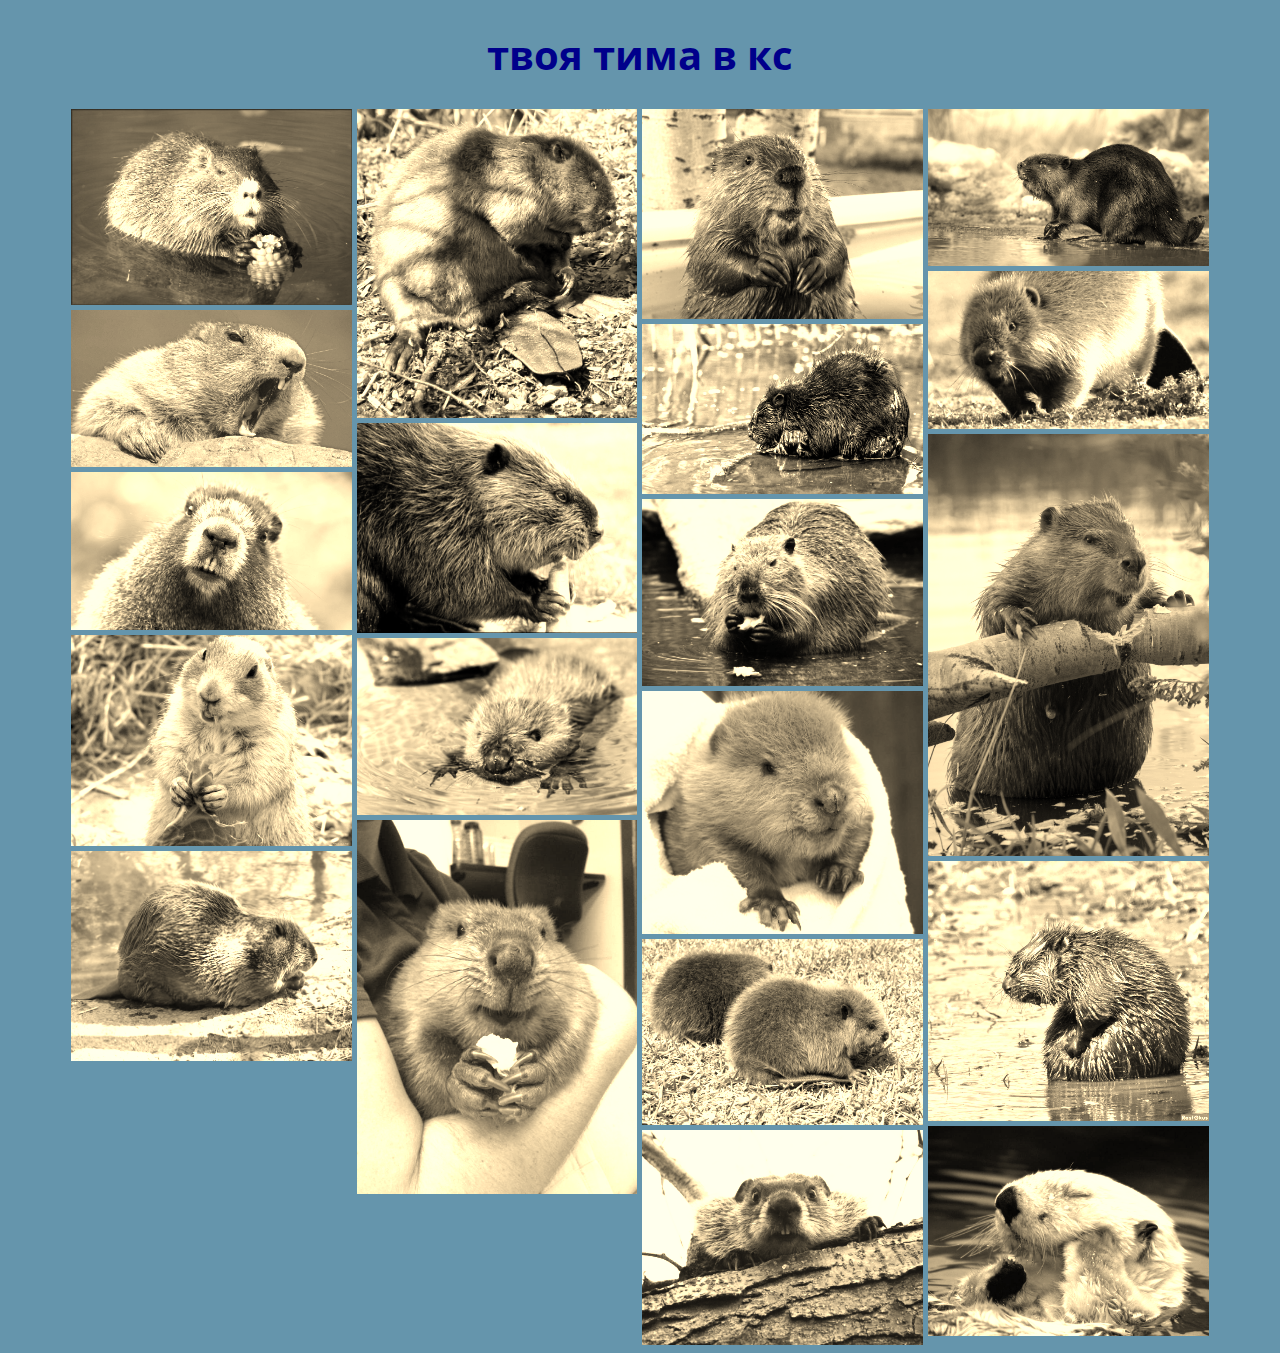
<file: модуль 2.1 паша/index.html>
<!DOCTYPE html>
<html lang="en">
<head>
	<meta charset="UTF-8">
	<meta name="viewport" content="width=device-width, initial-scale=1.0">
	<title>Gallery</title>
	<link rel="stylesheet" href="css/main.css">
	<link rel="preconnect" href="https://fonts.googleapis.com">
<link rel="preconnect" href="https://fonts.gstatic.com" crossorigin>
<link href="https://fonts.googleapis.com/css2?family=Alumni+Sans+Collegiate+One&family=Balsamiq+Sans&family=Open+Sans:wght@300&display=swap" rel="stylesheet">
</head>
<body>
<main class="main">
	<a href="tvoy tima v cs.html">	<h1 class="heading">твоя тима в кс</h1></a>
	<div class="img-box">
		<a href="img/img1.jpg" class="image"><img src="img/img1.jpg" alt="" class="image"></a>
		<a href="img/img2.jpg" class="image"><img src="img/img2.jpg" alt="" class="image"></a>
		<a href="img/img4.jpg" class="image"><img src="img/img4.jpg" alt="" class="image"></a>
		<a href="img/img5.jpg" class="image"><img src="img/img5.jpg" alt="" class="image"></a>
		<a href="img/img6.jpg" class="image"><img src="img/img6.jpg" alt="" class="image"></a>
		<a href="img/img7.jpg" class="image"><img src="img/img7.jpg" alt="" class="image"></a>
		<a href="img/img8.jpg" class="image"><img src="img/img8.jpg" alt="" class="image"></a>
		<a href="img/img9.jpg" class="image"><img src="img/img9.jpg" alt="" class="image"></a>
		<a href="img/img10.jpg" class="image"><img src="img/img10.jpg" alt="" class="image"></a>
		<a href="img/img11.jpg" class="image"><img src="img/img11.jpg" alt="" class="image"></a>
		<a href="img/img12.jpg" class="image"><img src="img/img12.jpg" alt="" class="image"></a>
		<a href="img/img13.jpg" class="image"><img src="img/img13.jpg" alt="" class="image"></a>
		<a href="img/img14.jpg" class="image"><img src="img/img14.jpg" alt="" class="image"></a>
		<a href="img/img15.jpg" class="image"><img src="img/img15.jpg" alt="" class="image"></a>
		<a href="img/img16.jpg" class="image"><img src="img/img16.jpg" alt="" class="image"></a>
		<a href="img/img17.jpg" class="image"><img src="img/img17.jpg" alt="" class="image"></a>
		<a href="img/img18.jpg" class="image"><img src="img/img18.jpg" alt="" class="image"></a>
		<a href="img/img19.jpg" class="image"><img src="img/img19.jpg" alt="" class="image"></a>
		<a href="img/img20.jpg" class="image"><img src="img/img20.jpg" alt="" class="image"></a>
		<a href="img/img21.jpg" class="image"><img src="img/img21.jpg" alt="" class="image"></a>
	</div>
</main>
</body>
</html>
</file>
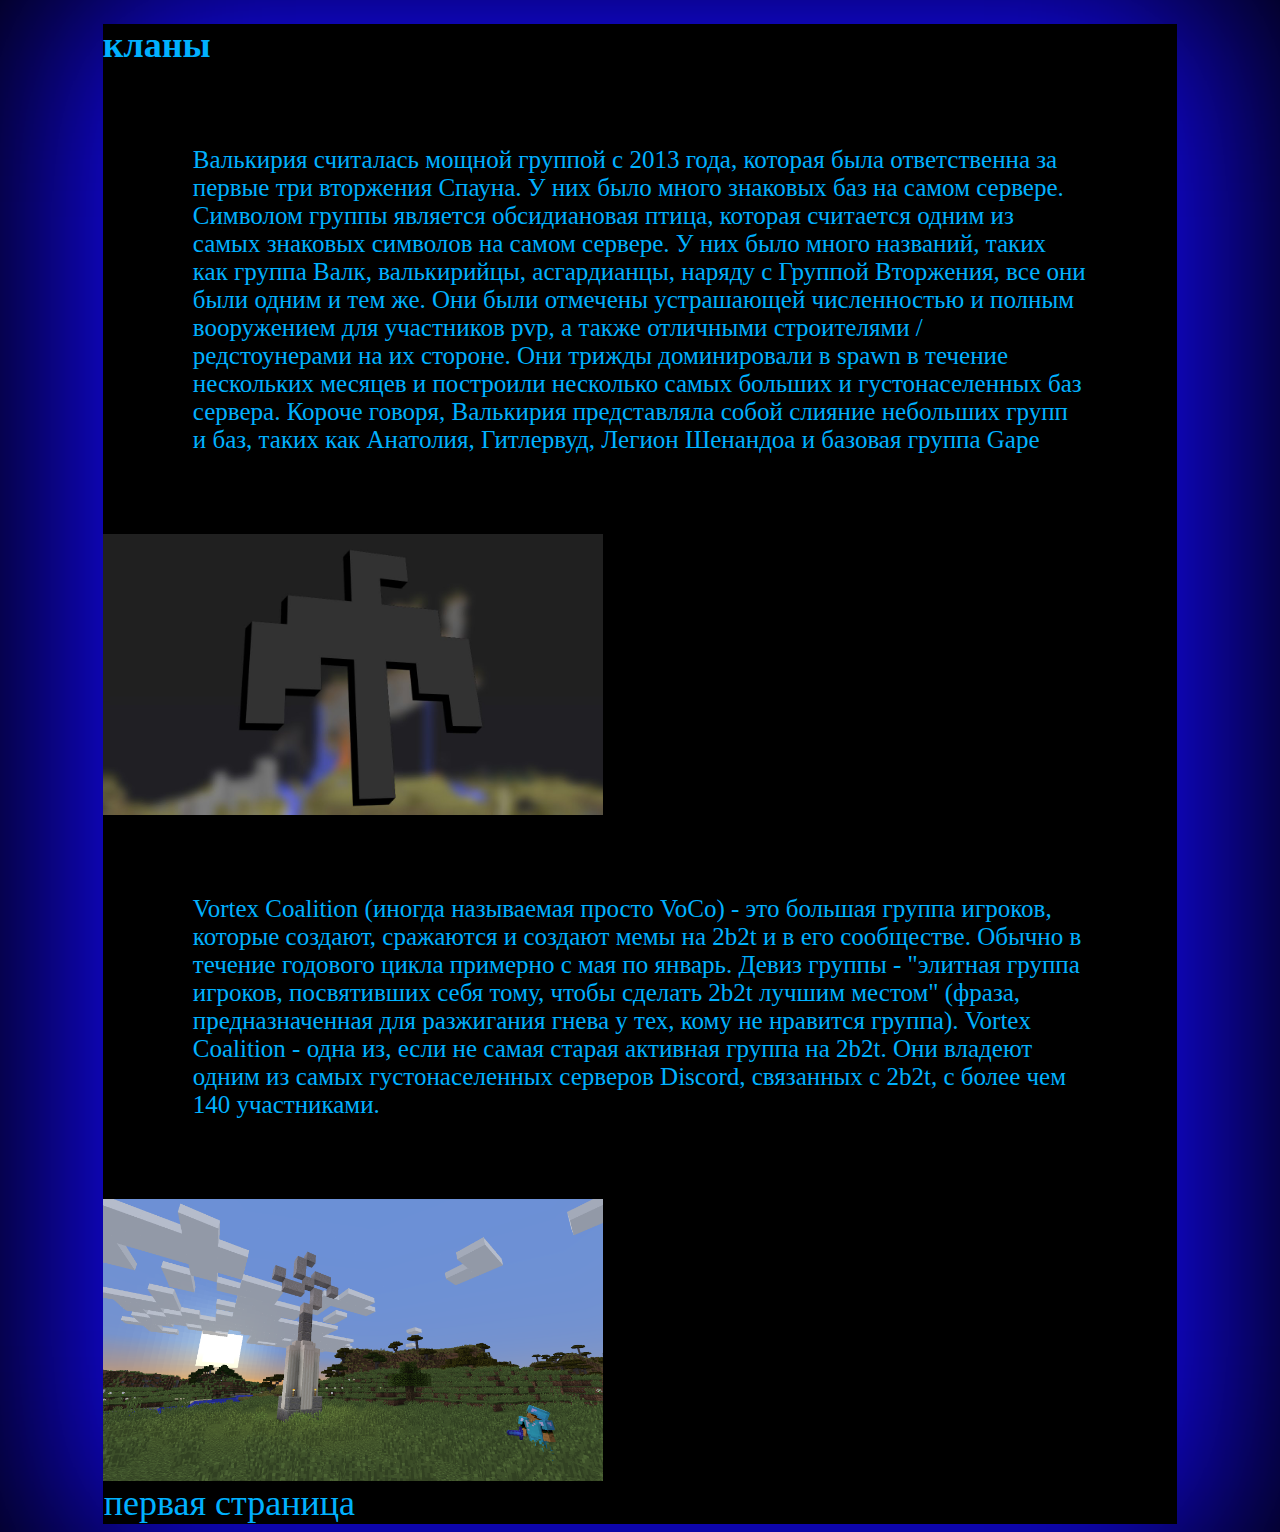
<file: модуль 1 павел/page.html>
<!DOCTYPE html>
<html lang="en">
<head>
		<meta charset="UTF-8">
		<meta name="viewport" content="width=device-width, initial-scale=1.0">
		<title>Кланы</title>
		<link rel="stylesheet" href="main.css">
</head>
<body>
	<div>
	<h1>кланы</h1>
	<p>
		Валькирия считалась мощной группой с 2013 года, которая была ответственна за первые три вторжения Спауна. У них было много знаковых баз на самом сервере. Символом группы является обсидиановая птица, которая считается одним из самых знаковых символов на самом сервере. У них было много названий, таких как группа Валк, валькирийцы, асгардианцы, наряду с Группой Вторжения, все они были одним и тем же. Они были отмечены устрашающей численностью и полным вооружением для участников pvp, а также отличными строителями / редстоунерами на их стороне. Они трижды доминировали в spawn в течение нескольких месяцев и построили несколько самых больших и густонаселенных баз сервера. Короче говоря, Валькирия представляла собой слияние небольших групп и баз, таких как Анатолия, Гитлервуд, Легион Шенандоа и базовая группа Gape
	</p>
	<img src="герб.jpg" alt="">

	<p>Vortex Coalition (иногда называемая просто VoCo) - это большая группа игроков, которые создают, сражаются и создают мемы на 2b2t и в его сообществе. Обычно в течение годового цикла примерно с мая по январь. Девиз группы - "элитная группа игроков, посвятивших себя тому, чтобы сделать 2b2t лучшим местом" (фраза, предназначенная для разжигания гнева у тех, кому не нравится группа).

Vortex Coalition - одна из, если не самая старая активная группа на 2b2t. Они владеют одним из самых густонаселенных серверов Discord, связанных с 2b2t, с более чем 140 участниками.</p>
<img src="логовмхря.png" alt="">
<a href="index.html">первая страница</a>
</div>
</body>
</html>
</file>
<file: модуль 2.1 паша/css/main.css>
.img-box{
	column-count: 4;
	column-gap: 5px;
	width: 90%;
	margin: auto;
}
.image{
	max-width: 100%;
	display: block;
	filter: sepia(1);
}
.image:hover{
	transition: 0;
	filter: sepia(0);
}
.image+.image{
	margin: 5px 0;
}
.heading{
	text-align: center;
	font-size: 40px;
	color: darkblue;
}
body{
	background-color: #6595AC;
	font-family: 'Alumni Sans Collegiate One', sans-serif;
font-family: 'Balsamiq Sans', cursive;
font-family: 'Open Sans', sans-serif;
}
@media all and (max-width: 768px){
	.img-box{
		column-count: 1;
	}
}
a{
	text-decoration: none;
}
</file>
<file: модуль 1 павел/main.css>
p{
			font-size: 25px;
			color: #00b1ff;
			
			margin: 30px 40px;
			padding: 50px;
			font-family: 'Alumni Sans Collegiate One', sans-serif;
font-family: 'Open Sans', sans-serif;
font-family: 'Silkscreen', cursive;
		}
		img{                                                                    
			height: 400px;
			width: 500px;
		}
		img{
			max-width: 100%;
			height: auto;
			display: block;
		}
		body{
			background-color: black;
		} 
		div{
			background-color: black;
			width: 85%;
			margin: auto;
			box-shadow: 0 0 200px 50px rgba(20, 8, 255, 1);
		}
		a{
			font-size: 36px;
			color: #00b1ff;
			font-family: Impact;
			text-decoration:none ;
			display: block;
			margin: 1px;
		}
		h1{
			font-size: 36px;
			color: #00b1ff;
			font-family: Impact;
		}
		h2{
			font-size: 36px;
			color: #00b1ff;
			font-family: Impact;
		}
		a:hover{
			color: limegreen;
		}
</file>
